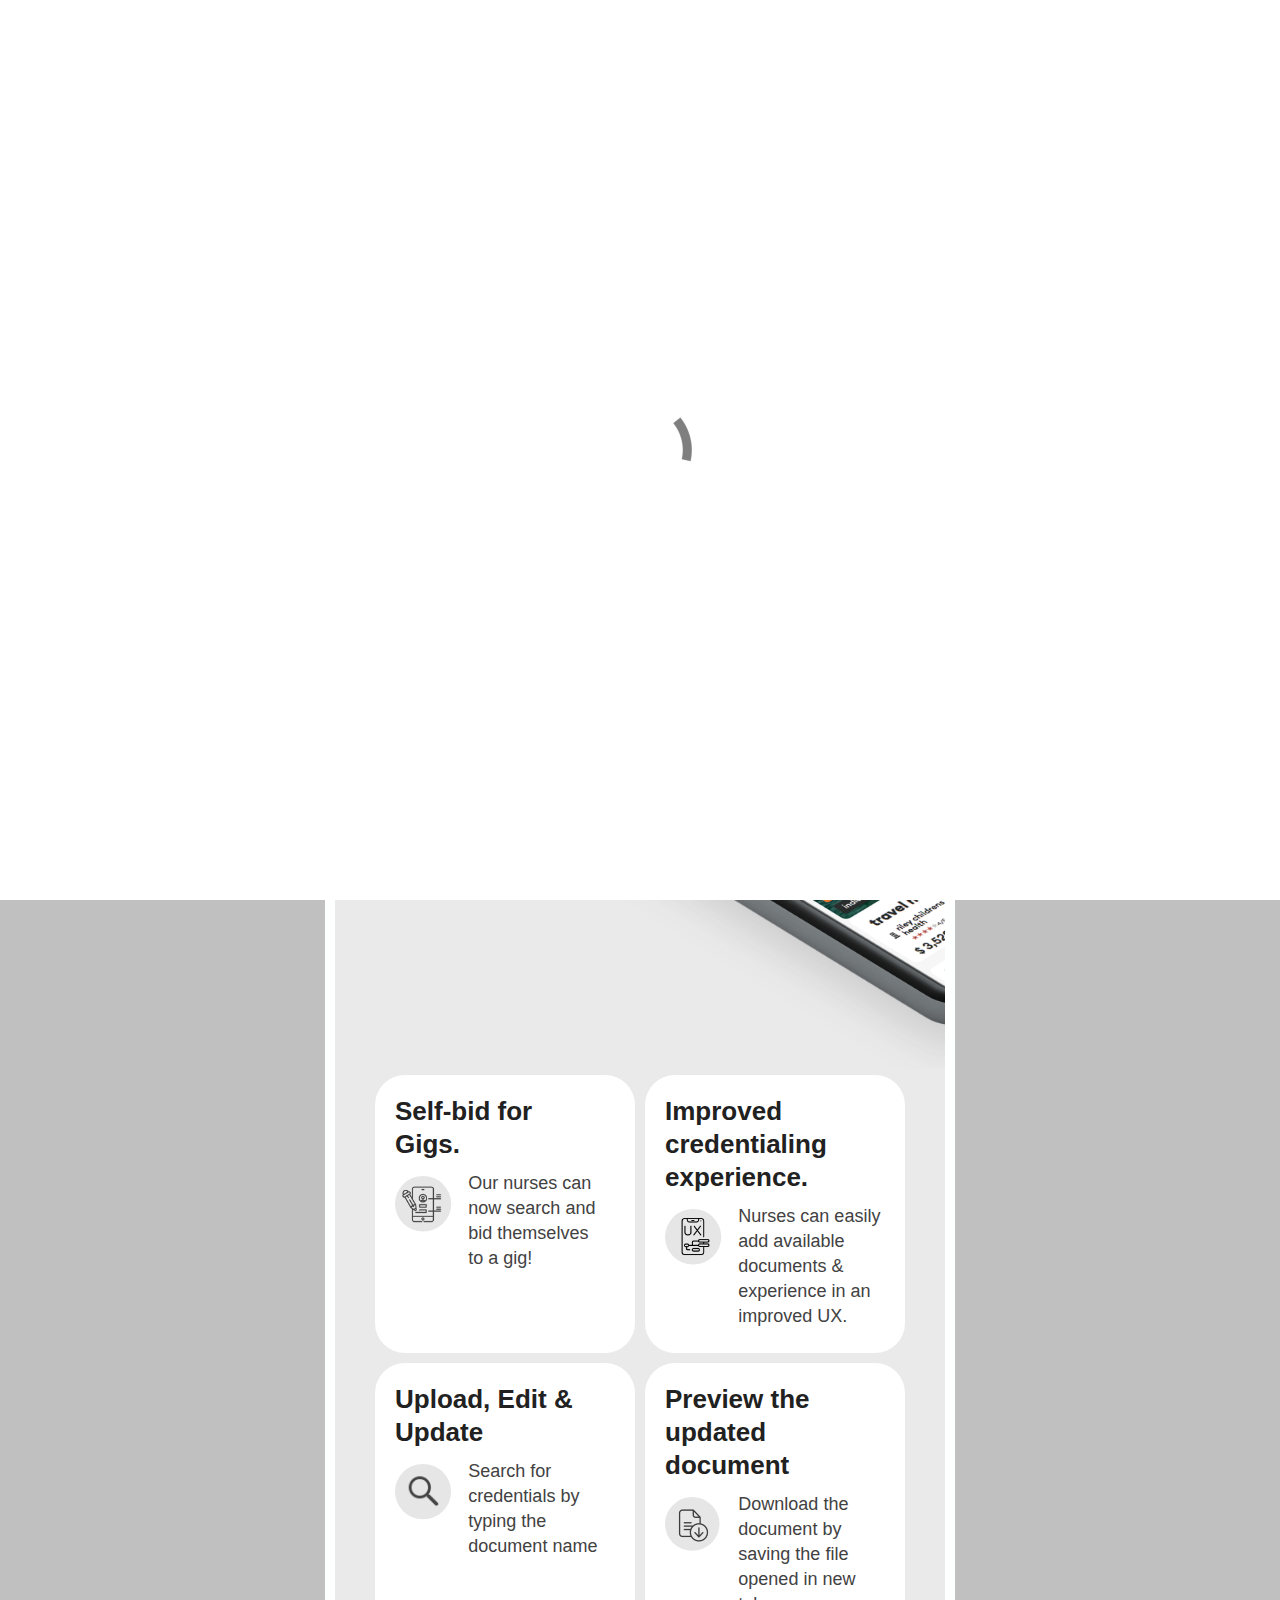
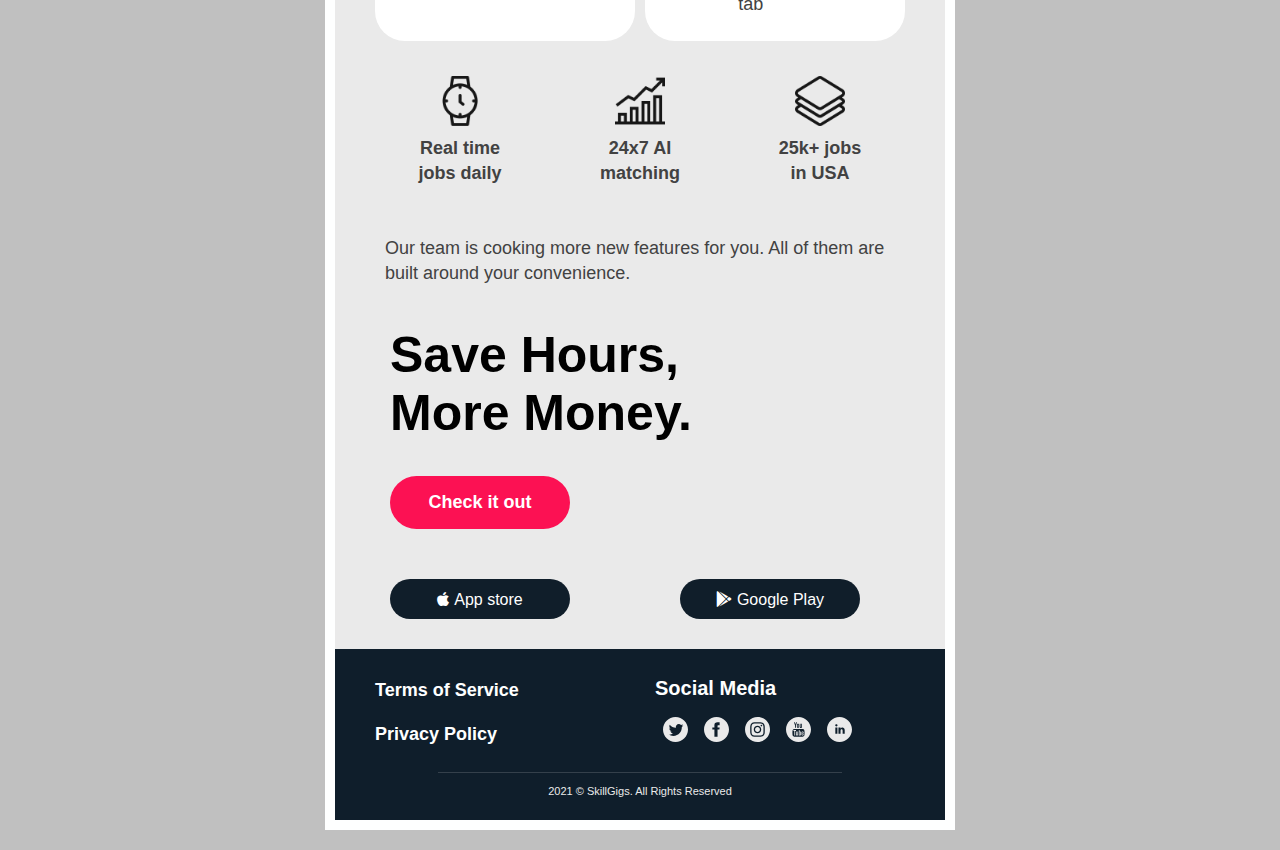
<file: index.html>
<!doctype html><html><head>  <meta charset="utf-8">  <meta name="keywords" content="">  <meta name="description" content="">  <meta name="viewport" content="width=device-width, initial-scale=1.0, viewport-fit=cover"><meta name="robots" content="index, follow" />  <link rel="shortcut icon" type="image/png" href="favicon.png">  <link rel="stylesheet" type="text/css" href="./all.css">  <title>Home</title>  <!-- Analytics --> <!-- Analytics END -->  </head><body><!-- Preloader --><div id="page-loading-blocs-notifaction" class="page-preloader"></div><!-- Preloader END --><!-- Main container --><div class="page-container">  <!-- bloc-0 --><div class="bloc l-bloc " id="bloc-0"><div class="container bloc-no-padding bloc-sm-lg"><div class="row line"><div class="offset-lg-0 col-lg-12 bgc-dark-jungle-green" id="logo"><img src="img/SkillGigsLogo_White_White_tm.svg" class="img-fluid mx-auto d-block img-style" alt="Group%202239" /></div><div class="gra offset-lg-0 col-lg-12"><h1 class="h1-style mg-clear">Experience the new skillgigs<br>features now!<br></h1><p class="p-style">We&rsquo;ve added two new features around your convenience, speed and better pay.<br><br>Trust us, it&rsquo;s an entirely new way to experience Skillgigs, and we know you will like it.<br></p><a href="https://skillgigs.com" class="btn btn-d btn-lg btn-style btn-rd" target="_blank">Check it out</a><img src="img/phone.png" class="img-fluid img-protected img-bloc-0-style float-md-right float-sm-right" alt="phone?timestamp=1628212690233" /><div class="row"><div class="col"><h1 class="mg-clear h1-style-black">New<br>Features<br>You will love,<br></h1></div></div></div><div class="offset-lg-0 col-lg-12 bgc-platinum"><div class="row no-gutters box"><div class="col-lg-6 col-md-6 col-sm-6 col-12"><div class="card card-rd border-0"><div class="card-body card-body-style"><h4 class="text-lg-left h4-style mg-clear">Self-bid for<br>Gigs.</h4><div class="row no-gutters"><div class="col-md-4 col-lg-4 col-sm-4 offset-0 col-4"><img src="img/Group%202230.png" class="img-fluid float-lg-none icon" alt="phone" /></div><div class="offset-md-1 col-md-7 p-2-style col-sm-7 offset-sm-1 offset-lg-0 col-lg-8 offset-0 col-8"><p class="mg-md">Our nurses can now search and bid themselves <br>to a gig!<br></p></div></div></div></div></div><div class="col-lg-6 col-md-6 col-sm-6"><div class="card card-rd border-0"><div class="card-body card-body-style"><h4 class="text-lg-left h4-style mg-clear">Improved credentialing experience.</h4><div class="row no-gutters"><div class="col-lg-4 col-md-4 col-sm-4 col-4"><img src="img/Group%202229.png" class="img-fluid float-lg-none icon" alt="phone" /></div><div class="offset-md-1 col-md-7 col-sm-7 offset-sm-1 offset-lg-0 col-lg-8 col-8 offset-0"><p class="p-2-style mg-lg">Nurses can easily add available documents &amp; experience in an improved UX.&nbsp;<br></p></div></div></div></div></div><div class="col-lg-6 col-md-6 col-sm-6"><div class="card card-rd border-0"><div class="card-body card-body-style"><h4 class="text-lg-left h4-style mg-clear">Upload, Edit &amp; Update</h4><div class="row no-gutters"><div class="col-lg-4 col-md-4 col-sm-4 col-4"><img src="img/Group%202220.png" class="img-fluid float-lg-none mg-md icon" alt="phone" /></div><div class="col-md-7 offset-md-1 col-sm-7 offset-sm-1 offset-lg-0 col-lg-8 offset-0 col-8"><p class="p-2-style mg-lg">Search for credentials by typing the document name<br></p></div></div></div></div></div><div class="col-lg-6 col-md-6 col-sm-6"><div class="card card-rd border-0"><div class="card-body card-body-style"><h4 class="text-lg-left h4-style mg-clear">Preview the updated document</h4><div class="row no-gutters"><div class="col-lg-4 col-md-4 col-sm-4 col-4"><img src="img/Group%202231.png" class="img-fluid float-lg-none mg-md icon" alt="phone" /></div><div class="col-md-7 offset-md-1 col-sm-7 offset-sm-1 offset-lg-0 col-lg-8 offset-0 col-8"><p class="p-2-style mg-lg">Download the document by saving the file opened in new tab<br></p></div></div></div></div></div></div></div><div class="offset-lg-0 col-lg-12 bgc-platinum"><div class="row box voffset voffset-xs voffset-sm" id="time"><div class="col-lg-4 col-md-4 col-sm-4 col-6"><img src="img/watch.png" class="img-fluid mx-auto d-block" alt="watch" /><p class="mg-lg text-lg-center p-2-style-bold mx-auto d-block text-md-center text-center">Real time <br>jobs daily<br></p></div><div class="col-lg-4 col-md-4 col-6 col-sm-4"><img src="img/stats.png" class="img-fluid mx-auto d-block" alt="stats" /><p class="mg-lg text-lg-center p-2-style-bold text-md-center text-center">24x7 AI<br>matching<br></p></div><div class="col-lg-4 col-md-4 col-6 offset-3 offset-md-0 col-sm-4 offset-sm-0"><img src="img/layers.png" class="img-fluid mx-auto d-block" alt="layers" /><p class="mg-lg text-lg-center p-2-style-bold text-md-center text-center mg-md-xs">25k+ jobs<br>in USA<br></p></div><div class="col-12"><p class="mg-lg p-2-style text-lg-left">Our team is cooking more new features for you. All of them are built around your convenience.<br></p></div></div><h1 class="mg-clear h1-style-black-o">Save Hours, More Money.<br></h1><a href="https://skillgigs.com" class="btn btn-d btn-rd btn-lg btn-style-pink" target="_blank">Check it out</a><div class="row no-gutters"><div class="col-sm-6 col-6"><a class="btn btn-d btn-rd btn-lg btn-style-app-store" target="_blank"><span class="icon-spacer fab fa-apple none icon-white"></span>App store</a></div><div class="col-sm-6 col-6"><a class="btn btn-d btn-rd btn-lg btn-style-app-store" target="_blank"><span class="icon-spacer none icon-white fab fa-google-play"></span>Google Play</a></div></div></div><div class="offset-lg-0 col-lg-12 footer bgc-dark-jungle-green"><div class="row"><div class="col"><p class="mx-auto d-block mg-md text-lg-left"><a class="p-2-style-bold-copy-1" href="https://skillgigs.com/tos/" target="_blank">Terms of Service</a><br></p><p class="mx-auto d-block text-lg-left mg-sm"><a class="p-2-style-bold-copy-1" href="https://skillgigs.com/privacy/" target="_blank">Privacy Policy</a><br></p></div><div class="col"><h5 class="h5-style mg-md float-lg-none text-lg-left">Social Media<br></h5><div><div class="social-link-bric"><a href="https://twitter.com/https://twitter.com/skillgigsonline?lang=en" class="twitter-link" target="_blank"><svg xmlns="http://www.w3.org/2000/svg" width="25" height="25" fill="#EAEAEA" viewBox="0 0 24 24" style="margin-left: 8px; margin-right: 8px;"><path d="M12 0c-6.627 0-12 5.373-12 12s5.373 12 12 12 12-5.373 12-12-5.373-12-12-12zm6.066 9.645c.183 4.04-2.83 8.544-8.164 8.544-1.622 0-3.131-.476-4.402-1.291 1.524.18 3.045-.244 4.252-1.189-1.256-.023-2.317-.854-2.684-1.995.451.086.895.061 1.298-.049-1.381-.278-2.335-1.522-2.304-2.853.388.215.83.344 1.301.359-1.279-.855-1.641-2.544-.889-3.835 1.416 1.738 3.533 2.881 5.92 3.001-.419-1.796.944-3.527 2.799-3.527.825 0 1.572.349 2.096.907.654-.128 1.27-.368 1.824-.697-.215.671-.67 1.233-1.263 1.589.581-.07 1.135-.224 1.649-.453-.384.578-.87 1.084-1.433 1.489z"></path></svg></a><a href="https://www.facebook.com/https://www.facebook.com/skillgigsonline/" class="facebook-link" target="_blank"><svg xmlns="http://www.w3.org/2000/svg" width="25" height="25" fill="#EAEAEA" viewBox="0 0 24 24" style="margin-left: 8px; margin-right: 8px;"><path d="M12 0c-6.627 0-12 5.373-12 12s5.373 12 12 12 12-5.373 12-12-5.373-12-12-12zm3 8h-1.35c-.538 0-.65.221-.65.778v1.222h2l-.209 2h-1.791v7h-3v-7h-2v-2h2v-2.308c0-1.769.931-2.692 3.029-2.692h1.971v3z"></path></svg></a><a href="https://www.instagram.com/https://www.instagram.com/skillgigstravelnursing/" class="instagram-link" target="_blank"><svg xmlns="http://www.w3.org/2000/svg" width="25" height="25" fill="#EAEAEA" viewBox="0 0 24 24" style="margin-left: 8px; margin-right: 8px;"><path d="M14.829 6.302c-.738-.034-.96-.04-2.829-.04s-2.09.007-2.828.04c-1.899.087-2.783.986-2.87 2.87-.033.738-.041.959-.041 2.828s.008 2.09.041 2.829c.087 1.879.967 2.783 2.87 2.87.737.033.959.041 2.828.041 1.87 0 2.091-.007 2.829-.041 1.899-.086 2.782-.988 2.87-2.87.033-.738.04-.96.04-2.829s-.007-2.09-.04-2.828c-.088-1.883-.973-2.783-2.87-2.87zm-2.829 9.293c-1.985 0-3.595-1.609-3.595-3.595 0-1.985 1.61-3.594 3.595-3.594s3.595 1.609 3.595 3.594c0 1.985-1.61 3.595-3.595 3.595zm3.737-6.491c-.464 0-.84-.376-.84-.84 0-.464.376-.84.84-.84.464 0 .84.376.84.84 0 .463-.376.84-.84.84zm-1.404 2.896c0 1.289-1.045 2.333-2.333 2.333s-2.333-1.044-2.333-2.333c0-1.289 1.045-2.333 2.333-2.333s2.333 1.044 2.333 2.333zm-2.333-12c-6.627 0-12 5.373-12 12s5.373 12 12 12 12-5.373 12-12-5.373-12-12-12zm6.958 14.886c-.115 2.545-1.532 3.955-4.071 4.072-.747.034-.986.042-2.887.042s-2.139-.008-2.886-.042c-2.544-.117-3.955-1.529-4.072-4.072-.034-.746-.042-.985-.042-2.886 0-1.901.008-2.139.042-2.886.117-2.544 1.529-3.955 4.072-4.071.747-.035.985-.043 2.886-.043s2.14.008 2.887.043c2.545.117 3.957 1.532 4.071 4.071.034.747.042.985.042 2.886 0 1.901-.008 2.14-.042 2.886z"></path></svg></a><a href="https://www.youtube.com/channel/https://www.youtube.com/**-type-**/UC3e1p8j1onjj7sDH2Z_1JAA" data-youtube-link-type="channel" class="youtube-link" target="_blank"><svg xmlns="http://www.w3.org/2000/svg" width="25" height="25" fill="#EAEAEA" viewBox="0 0 24 24" style="margin-left: 8px; margin-right: 8px;"><path d="M10.918 13.933h.706v3.795h-.706v-.419c-.13.154-.266.272-.405.353-.381.218-.902.213-.902-.557v-3.172h.705v2.909c0 .153.037.256.188.256.138 0 .329-.176.415-.284v-2.881zm.642-4.181c.2 0 .311-.16.311-.377v-1.854c0-.223-.098-.38-.324-.38-.208 0-.309.161-.309.38v1.854c-.001.21.117.377.322.377zm-1.941 2.831h-2.439v.747h.823v4.398h.795v-4.398h.821v-.747zm4.721 2.253v2.105c0 .47-.176.834-.645.834-.259 0-.474-.094-.671-.34v.292h-.712v-5.145h.712v1.656c.16-.194.375-.354.628-.354.517.001.688.437.688.952zm-.727.043c0-.128-.024-.225-.075-.292-.086-.113-.244-.125-.367-.062l-.146.116v2.365l.167.134c.115.058.283.062.361-.039.04-.054.061-.141.061-.262v-1.96zm10.387-2.879c0 6.627-5.373 12-12 12s-12-5.373-12-12 5.373-12 12-12 12 5.373 12 12zm-10.746-2.251c0 .394.12.712.519.712.224 0 .534-.117.855-.498v.44h.741v-3.986h-.741v3.025c-.09.113-.291.299-.436.299-.159 0-.197-.108-.197-.269v-3.055h-.741v3.332zm-2.779-2.294v1.954c0 .703.367 1.068 1.085 1.068.597 0 1.065-.399 1.065-1.068v-1.954c0-.624-.465-1.071-1.065-1.071-.652 0-1.085.432-1.085 1.071zm-2.761-2.455l.993 3.211v2.191h.835v-2.191l.971-3.211h-.848l-.535 2.16-.575-2.16h-.841zm10.119 10.208c-.013-2.605-.204-3.602-1.848-3.714-1.518-.104-6.455-.103-7.971 0-1.642.112-1.835 1.104-1.848 3.714.013 2.606.204 3.602 1.848 3.715 1.516.103 6.453.103 7.971 0 1.643-.113 1.835-1.104 1.848-3.715zm-.885-.255v.966h-1.35v.716c0 .285.024.531.308.531.298 0 .315-.2.315-.531v-.264h.727v.285c0 .731-.313 1.174-1.057 1.174-.676 0-1.019-.491-1.019-1.174v-1.704c0-.659.435-1.116 1.071-1.116.678.001 1.005.431 1.005 1.117zm-.726-.007c0-.256-.054-.445-.309-.445-.261 0-.314.184-.314.445v.385h.623v-.385z"></path></svg></a><a href="https://vimeo.com/" class="vimeo-link d-none " target="_blank"><svg xmlns="http://www.w3.org/2000/svg" width="25" height="25" fill="#EAEAEA" viewBox="0 0 24 24" style="margin-left: 8px; margin-right: 8px;"><path d="M12 0c-6.627 0-12 5.373-12 12s5.373 12 12 12 12-5.373 12-12-5.373-12-12-12zm5.82 11.419c-1.306 2.792-4.463 6.595-6.458 6.595-1.966 0-2.25-4.192-3.324-6.983-.527-1.372-.868-1.058-1.858-.364l-.604-.779c1.444-1.27 2.889-2.745 3.778-2.826.998-.096 1.615.587 1.845 2.051.305 1.924.729 4.91 1.472 4.91.577 0 2.003-2.369 2.076-3.215.13-1.24-.912-1.277-1.815-.89 1.43-4.689 7.383-3.825 4.888 1.501z"></path></svg></a><a href="https://linkedin.com/in/https://www.linkedin.com/authwall?trk=gf&amp;trkInfo=AQEOab4dYx8OdAAAAXsaMsTgp-thxutj7RXJ-8DsIhhBhS9qXzSHW21nlU2XEVrDPqFf6W_2UgBUZcYKGnZeiyJ3B_f6Is7QtqY3mOj1QhhemO4gZeK-wNoGZenfHaGRjX2zXds=&amp;originalReferer=https://skillgigs.com&amp;sessionRedirect=https%3A%2F%2Fwww.linkedin.com%2Fcompany%2Fskillgigs" class="linkedin-link" target="_blank"><svg xmlns="http://www.w3.org/2000/svg" width="25" height="25" fill="#EAEAEA" viewBox="0 0 24 24" style="margin-left: 8px; margin-right: 8px;"><path d="M12 0c-6.627 0-12 5.373-12 12s5.373 12 12 12 12-5.373 12-12-5.373-12-12-12zm-2 16h-2v-6h2v6zm-1-6.891c-.607 0-1.1-.496-1.1-1.109 0-.612.492-1.109 1.1-1.109s1.1.497 1.1 1.109c0 .613-.493 1.109-1.1 1.109zm8 6.891h-1.998v-2.861c0-1.881-2.002-1.722-2.002 0v2.861h-2v-6h2v1.093c.872-1.616 4-1.736 4 1.548v3.359z"></path></svg></a></div></div></div></div><p class="p-footer mx-auto d-block mg-clear">2021 © SkillGigs. All Rights Reserved</p></div></div></div></div><!-- bloc-0 END --></div><!-- Main container END -->  <!-- Additional JS --><script src="./js/all.js"></script><!-- Additional JS END --></body></html>
</file>
